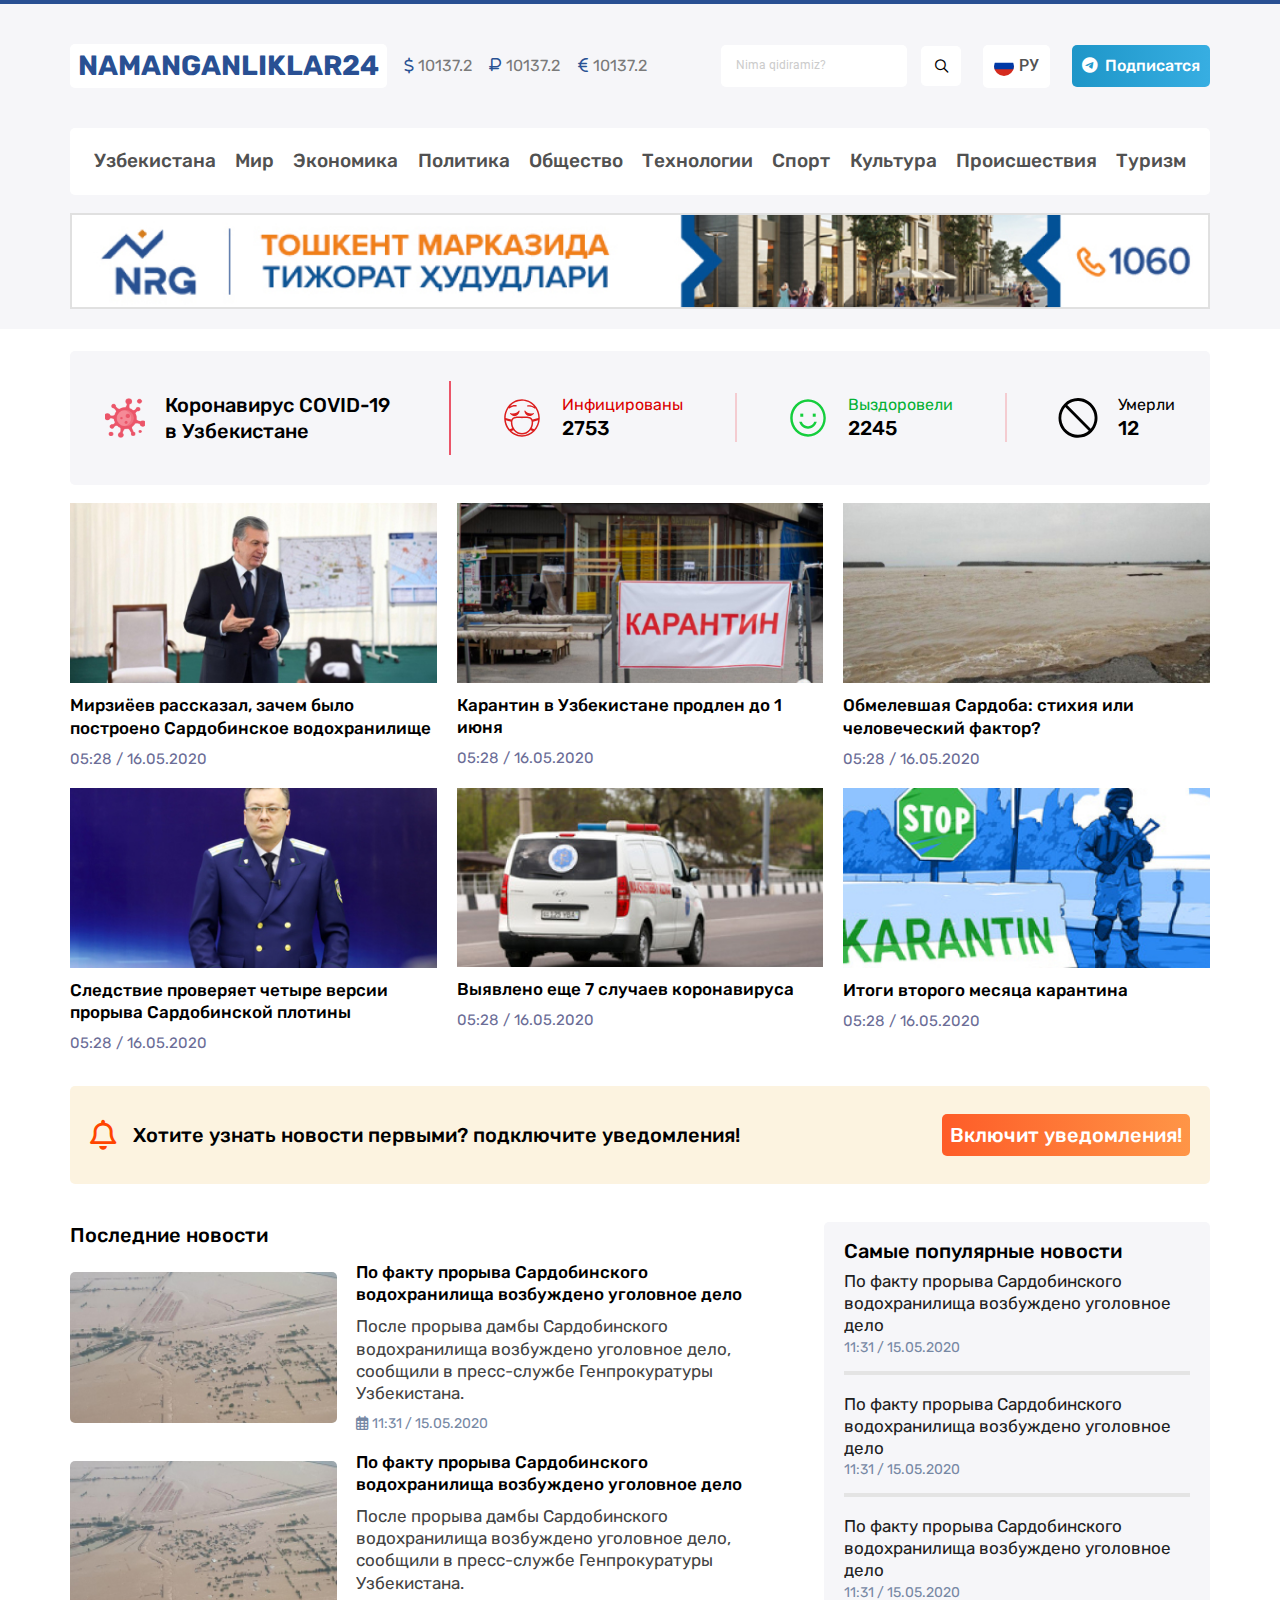
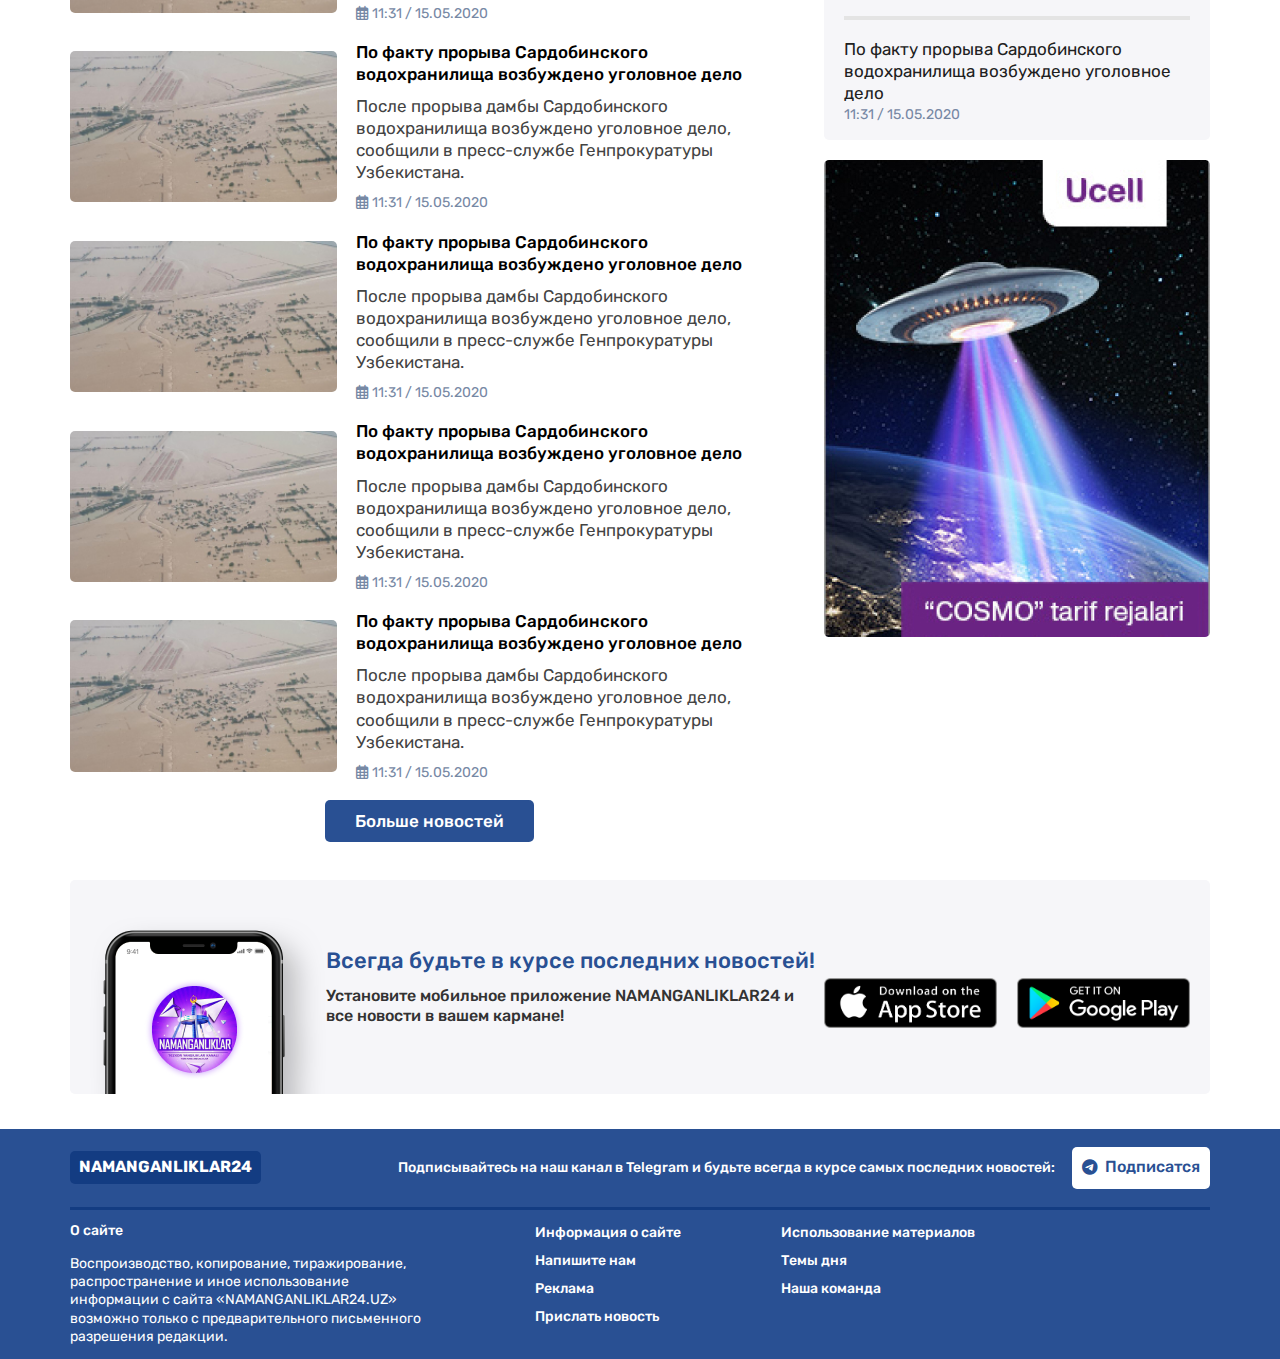
<file: index.html>
<!DOCTYPE html>
<html lang="en">
	<head>
		<meta charset="UTF-8" />
		<meta name="viewport" content="width=device-width, initial-scale=1.0" />
		<title>Document</title>
		<link rel="stylesheet" href="./css/main.css" />
	</head>
	<body>
		<!-- header -->
		<header class="header">
			<div class="container header__content">
				<div class="header__top">
					<div class="header__top--currency">
						<!-- logo -->
						<a href="./index.html" class="logo">NAMANGANLIKLAR24</a>

						<p>
							<i class="icon-currency-us"></i>
							10137.2
						</p>
						<p>
							<i class="icon-currency-rub"></i>
							10137.2
						</p>
						<p>
							<i class="icon-currency-eu"></i>
							10137.2
						</p>
					</div>

					<div class="header__top--buttons">
						<form class="header--form">
							<input type="text" placeholder="Nima qidiramiz?" />

							<button type="button" class="header--search">
								<i class="icon-search"></i>
							</button>
						</form>

						<div class="header--langs">
							<img src="./images/ru-lang.svg" alt="ru lang" />
							<span>ру</span>
						</div>

						<button class="header--subscribe">
							<i class="icon-telegram"></i>
							Подписатся
						</button>

						<div class="burger">
							<span></span>
							<span></span>
							<span></span>
						</div>
					</div>
				</div>

				<nav class="header__nav">
					<ul>
						<li><a href="#!">Узбекистана</a></li>
						<li><a href="#!">Мир</a></li>
						<li><a href="#!">Экономика</a></li>
						<li><a href="./pages/news.html">Политика</a></li>
						<li><a href="#!">Общество</a></li>
						<li><a href="#!">Технологии</a></li>
						<li><a href="#!">Спорт</a></li>
						<li><a href="#!">Культура</a></li>
						<li><a href="#!">Происшествия</a></li>
						<li><a href="#!">Туризм</a></li>
					</ul>
				</nav>

				<img
					src="./images/nrg-banner.jpg"
					class="header--banner"
					alt="header banner"
				/>
			</div>
		</header>

		<!-- main -->
		<main class="container">
			<!-- statistics -->
			<section class="statistics">
				<!-- item -->
				<div class="statistics__item">
					<img src="./images/statistics/icon1.png" alt="statistics" />
					<span>Коронавирус COVID-19 в Узбекистане</span>
				</div>

				<span class="statistics--devider"></span>

				<!-- item -->
				<div class="statistics__item">
					<img src="./images/statistics/icon2.svg" alt="statistics" />
					<div class="statistics__item--info">
						<h5>Инфицированы</h5>
						<span>2753</span>
					</div>
				</div>

				<span class="statistics--devider"></span>

				<!-- item -->
				<div class="statistics__item">
					<img src="./images/statistics/icon3.svg" alt="statistics" />

					<div class="statistics__item--info">
						<h5>Выздоровели</h5>
						<span>2245</span>
					</div>
				</div>

				<span class="statistics--devider"></span>

				<!-- item -->
				<div class="statistics__item">
					<img src="./images/statistics/icon4.svg" alt="statistics" />

					<div class="statistics__item--info">
						<h5>Умерли</h5>
						<span>12</span>
					</div>
				</div>
			</section>

			<!-- news -->
			<section class="news">
				<!-- item -->
				<article class="news__item">
					<img src="./images/news/item1.jpg" alt="news" />
					<h5>
						Мирзиёев рассказал, зачем было построено Сардобинское водохранилище
					</h5>
					<span>05:28 / 16.05.2020</span>
				</article>

				<!-- item -->
				<article class="news__item">
					<img src="./images/news/item2.jpg" alt="news" />
					<h5>Карантин в Узбекистане продлен до 1 июня</h5>
					<span>05:28 / 16.05.2020</span>
				</article>

				<!-- item -->
				<article class="news__item">
					<img src="./images/news/item3.jpg" alt="news" />
					<h5>Обмелевшая Сардоба: стихия или человеческий фактор?</h5>
					<span>05:28 / 16.05.2020</span>
				</article>

				<!-- item -->
				<article class="news__item">
					<img src="./images/news/item4.jpg" alt="news" />
					<h5>
						Следствие проверяет четыре версии прорыва Сардобинской плотины
					</h5>
					<span>05:28 / 16.05.2020</span>
				</article>

				<!-- item -->
				<article class="news__item">
					<img src="./images/news/item5.jpg" alt="news" />
					<h5>Выявлено еще 7 случаев коронавируса</h5>
					<span>05:28 / 16.05.2020</span>
				</article>

				<!-- item -->
				<article class="news__item">
					<img src="./images/news/item6.jpg" alt="news" />
					<h5>Итоги второго месяца карантина</h5>
					<span>05:28 / 16.05.2020</span>
				</article>
			</section>

			<!-- notificatoin -->
			<section class="notification">
				<div class="notification__info">
					<i class="icon-bell"></i>
					<p>Хотите узнать новости первыми? подключите уведомления!</p>
				</div>

				<button type="button">Включит уведомления!</button>
			</section>

			<!-- latest news -->
			<section class="latest__news">
				<div class="latest__news--content">
					<h2>Последние новости</h2>

					<div class="news__list">

						<!-- news item -->
						<article class="latest__news--item">
							<img src="./images/latestNews/item3.jpg" alt="news" />

							<div class="latest__news--item_info">
								<h5>
									По факту прорыва Сардобинского водохранилища возбуждено
									уголовное дело
								</h5>

								<p>
									После прорыва дамбы Сардобинского водохранилища возбуждено
									уголовное дело, сообщили в пресс-службе Генпрокуратуры
									Узбекистана.
								</p>

								<span>
									<i class="icon-calendar"></i>
									11:31 / 15.05.2020
								</span>
							</div>
						</article>

						<!-- news item -->
						<article class="latest__news--item">
							<img src="./images/latestNews/item3.jpg" alt="news" />

							<div class="latest__news--item_info">
								<h5>
									По факту прорыва Сардобинского водохранилища возбуждено
									уголовное дело
								</h5>

								<p>
									После прорыва дамбы Сардобинского водохранилища возбуждено
									уголовное дело, сообщили в пресс-службе Генпрокуратуры
									Узбекистана.
								</p>

								<span>
									<i class="icon-calendar"></i>
									11:31 / 15.05.2020
								</span>
							</div>
						</article>

						<!-- news item -->
						<article class="latest__news--item">
							<img src="./images/latestNews/item3.jpg" alt="news" />

							<div class="latest__news--item_info">
								<h5>
									По факту прорыва Сардобинского водохранилища возбуждено
									уголовное дело
								</h5>

								<p>
									После прорыва дамбы Сардобинского водохранилища возбуждено
									уголовное дело, сообщили в пресс-службе Генпрокуратуры
									Узбекистана.
								</p>

								<span>
									<i class="icon-calendar"></i>
									11:31 / 15.05.2020
								</span>
							</div>
						</article>

						<!-- news item -->
						<article class="latest__news--item">
							<img src="./images/latestNews/item3.jpg" alt="news" />

							<div class="latest__news--item_info">
								<h5>
									По факту прорыва Сардобинского водохранилища возбуждено
									уголовное дело
								</h5>

								<p>
									После прорыва дамбы Сардобинского водохранилища возбуждено
									уголовное дело, сообщили в пресс-службе Генпрокуратуры
									Узбекистана.
								</p>

								<span>
									<i class="icon-calendar"></i>
									11:31 / 15.05.2020
								</span>
							</div>
						</article>

						<!-- news item -->
						<article class="latest__news--item">
							<img src="./images/latestNews/item3.jpg" alt="news" />

							<div class="latest__news--item_info">
								<h5>
									По факту прорыва Сардобинского водохранилища возбуждено
									уголовное дело
								</h5>

								<p>
									После прорыва дамбы Сардобинского водохранилища возбуждено
									уголовное дело, сообщили в пресс-службе Генпрокуратуры
									Узбекистана.
								</p>

								<span>
									<i class="icon-calendar"></i>
									11:31 / 15.05.2020
								</span>
							</div>
						</article>

						<!-- news item -->
						<article class="latest__news--item">
							<img src="./images/latestNews/item3.jpg" alt="news" />

							<div class="latest__news--item_info">
								<h5>
									По факту прорыва Сардобинского водохранилища возбуждено
									уголовное дело
								</h5>

								<p>
									После прорыва дамбы Сардобинского водохранилища возбуждено
									уголовное дело, сообщили в пресс-службе Генпрокуратуры
									Узбекистана.
								</p>

								<span>
									<i class="icon-calendar"></i>
									11:31 / 15.05.2020
								</span>
							</div>
						</article>
					</div>

					<button class="btn--primary">Больше новостей</button>
				</div>

				<!-- sidebar -->
				<aside class="sidebar">
					<!-- popular news -->
					<div class="popular__news">
						<h5>Cамые популярные новости</h5>

						<div class="popular__news--content">
							<!-- item -->
							<article class="popular__news--item">
								<p>По факту прорыва Сардобинского водохранилища возбуждено уголовное дело</p>
								<span>11:31 / 15.05.2020</span>
							</article>

							<!-- item -->
							<article class="popular__news--item">
								<p>По факту прорыва Сардобинского водохранилища возбуждено уголовное дело</p>
								<span>11:31 / 15.05.2020</span>
							</article>

							<!-- item -->
							<article class="popular__news--item">
								<p>По факту прорыва Сардобинского водохранилища возбуждено уголовное дело</p>
								<span>11:31 / 15.05.2020</span>
							</article>

							<!-- item -->
							<article class="popular__news--item">
								<p>По факту прорыва Сардобинского водохранилища возбуждено уголовное дело</p>
								<span>11:31 / 15.05.2020</span>
							</article>

						</div>

					</div>

					<!-- ads banner -->
					<a href="#!" class="sidebar--ads">
						<img src="./images/aside.jpg" alt="ads">
					</a>
				</aside>
			</section>

			<!-- mobile apps -->
			<section class="mobile-apps">
				<!-- info -->
				<div class="mobile-apps__info">
					<img src="./images/banner-phone.png" alt="phone">

					<div class="mobile-apps__info--text">
						<h4>Всегда будьте в курсе последних новостей!</h4>
						<p>Установите мобильное приложение NAMANGANLIKLAR24 и все новости в вашем кармане!</p>
					</div>
				</div>

				<!-- store -->
				<div class="mobile-apps__stores">
					<!-- apple store -->
					<a href="#!">
						<img src="./images/app-stores/appstore.png" alt="apple store">
					</a>

					<!-- google play -->
					<a href="#!">
						<img src="./images/app-stores/googleplay.png" alt="google play">
					</a>
				</div>
			</section>
		</main>

		<footer class="footer">
			<div class="container footer__content">
				<div class="footer__top">
					<a href="./index.html" class="footer--logo">NAMANGANLIKLAR24</a>

					<div class="footer__top--info">
						<p>Подписывайтесь на наш канал в Telegram и будьте всегда в курсе самых последних новостей:</p>

						<button>
							<i class="icon-telegram"></i>
							Подписатся
						</button>
					</div>
				</div>

				<div class="footer__main">
					<div class="footer__main--info">
						<h6>О сайте</h6>
						<p>Воспроизводство, копирование, тиражирование, распространение и иное использование информации с сайта «NAMANGANLIKLAR24.UZ» возможно только с предварительного письменного разрешения редакции.
						</p>
					</div>
					
					<nav>
						<ul class="footer__main--nav">
							<li><a href="#!">Информация о сайте</a></li>
							<li><a href="#!">Напишите нам</a></li>
							<li><a href="#!">Реклама</a></li>
							<li><a href="./pages/contacts.html">Прислать новость</a></li>
						</ul>
					</nav>
					
					<nav>
						<ul class="footer__main--nav">
							<li><a href="#!">Использование материалов</a></li>
							<li><a href="#!">Темы дня</a></li>
							<li><a href="#!">Наша команда</a></li>
						</ul>
					</nav>

				</div>
			</div>
		</footer>
	</body>
</html>
</file>
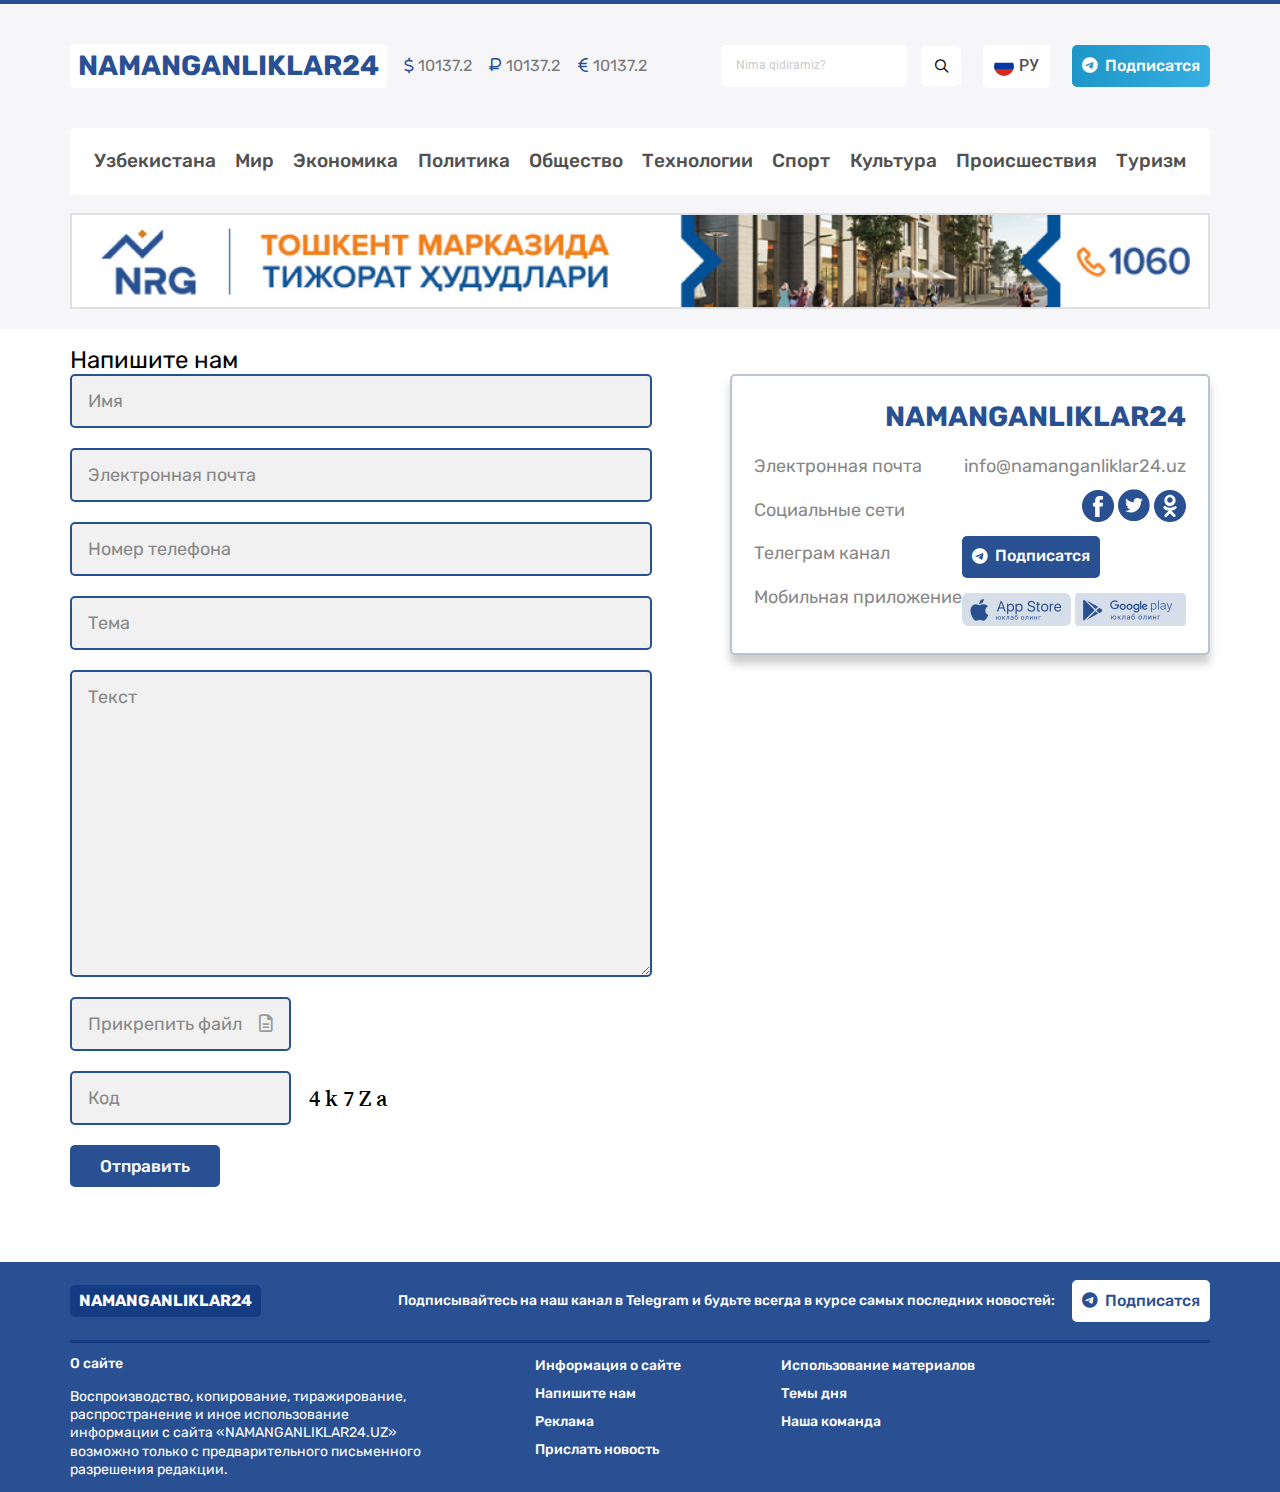
<file: pages/contacts.html>
<!DOCTYPE html>
<html lang="en">

<head>
  <meta charset="UTF-8">
  <meta name="viewport" content="width=device-width, initial-scale=1.0" />
  <title>Title</title>
  <link rel="stylesheet" href="../css/main.css">
</head>

<body>
  <!-- header -->
  <header class="header">
    <div class="container header__content">
      <div class="header__top">
        <div class="header__top--currency">
          <!-- logo -->
          <a href="../index.html" class="logo">NAMANGANLIKLAR24</a>

          <p>
            <i class="icon-currency-us"></i>
            10137.2
          </p>
          <p>
            <i class="icon-currency-rub"></i>
            10137.2
          </p>
          <p>
            <i class="icon-currency-eu"></i>
            10137.2
          </p>
        </div>

        <div class="header__top--buttons">
          <form class="header--form">
            <input type="text" placeholder="Nima qidiramiz?" />

            <button type="button" class="header--search">
              <i class="icon-search"></i>
            </button>
          </form>

          <div class="header--langs">
            <img src="../images/ru-lang.svg" alt="ru lang" />
            <span>ру</span>
          </div>

          <button class="header--subscribe">
            <i class="icon-telegram"></i>
            Подписатся
          </button>

          <div class="burger">
            <span></span>
            <span></span>
            <span></span>
          </div>
        </div>
      </div>

      <nav class="header__nav">
        <ul>
          <li><a href="#!">Узбекистана</a></li>
          <li><a href="#!">Мир</a></li>
          <li><a href="#!">Экономика</a></li>
          <li><a href="./pages/news.html">Политика</a></li>
          <li><a href="#!">Общество</a></li>
          <li><a href="#!">Технологии</a></li>
          <li><a href="#!">Спорт</a></li>
          <li><a href="#!">Культура</a></li>
          <li><a href="#!">Происшествия</a></li>
          <li><a href="#!">Туризм</a></li>
        </ul>
      </nav>

      <img src="../images/nrg-banner.jpg" class="header--banner" alt="header banner" />
    </div>
  </header>

  <main class="container">
    <section class="contacts">
      <h2>Напишите нам</h2>

      <!-- content -->
      <div class="contacts__content">
        <form class="contacts__form">
          <input type="text" placeholder="Имя">
          <input type="email" placeholder="Электронная почта">
          <input type="text" placeholder="Номер телефона">
          <input type="text" placeholder="Тема">
          <textarea placeholder="Текст"></textarea>

          <div class="input--file">
            <input type="file">
            <p>Прикрепить файл</p>
            <i class="icon-file"></i>
          </div>

          <div class="form-code-confirm">
            <input type="text" placeholder="Код">
            <span>4 k 7 Z a</span>
          </div>

          <button class="btn--primary">Отправить</button>

        </form>

        <div class="contacts__info">
          <div class="container social__content">
            <h1>NAMANGANLIKLAR24</h1>

            <div class="social__media--info">
              <!-- social links -->
              <div class="social__media--links">
                <nav>
                  <ul>
                    <li>Электронная почта</li>
                    <li>Социальные сети</li>
                    <li>Телеграм канал</li>
                    <li>Мобильная приложение</li>
                  </ul>
                </nav>
              </div>
              <!-- social sites -->
              <div class="social__media--info__links">
                <nav>
                  <ul class="social__content--about">
                    <li>info@namanganliklar24.uz</li>
                  </ul>
                  <div class="fac-tw-od">
                    <img src="../images/social__sites/facebook-r 1.png" alt="facebook">
                    <img src="../images/social__sites/twitter-r 1.svg" alt="twitter">
                    <img src="../images/social__sites/odnoklasnik-r 1.svg" alt="odnoklasniki">
                  </div>

                  <button>
                    <i class="icon-telegram"></i>
                    Подписатся
                  </button>

                  <div class="google-apple">
                    <img src="../images/app-stores/appleStore-w 1.png" alt="appstore">
                    <img src="../images/app-stores/googlePlay-w 1.png" alt="googleplay">
                  </div>


                </nav>
              </div>
            </div>
          </div>
        </div>
      </div>
    </section>
  </main>


  <footer class="footer">
    <div class="container footer__content">
      <div class="footer__top">
        <a href="./index.html" class="footer--logo">NAMANGANLIKLAR24</a>

        <div class="footer__top--info">
          <p>Подписывайтесь на наш канал в Telegram и будьте всегда в курсе самых последних новостей:</p>

          <button>
            <i class="icon-telegram"></i>
            Подписатся
          </button>
        </div>
      </div>

      <div class="footer__main">
        <div class="footer__main--info">
          <h6>О сайте</h6>
          <p>Воспроизводство, копирование, тиражирование, распространение и иное использование информации с сайта
            «NAMANGANLIKLAR24.UZ» возможно только с предварительного письменного разрешения редакции.
          </p>
        </div>

        <nav>
          <ul class="footer__main--nav">
            <li><a href="#!">Информация о сайте</a></li>
            <li><a href="#!">Напишите нам</a></li>
            <li><a href="#!">Реклама</a></li>
            <li><a href="#!">Прислать новость</a></li>
          </ul>
        </nav>

        <nav>
          <ul class="footer__main--nav">
            <li><a href="#!">Использование материалов</a></li>
            <li><a href="#!">Темы дня</a></li>
            <li><a href="#!">Наша команда</a></li>
          </ul>
        </nav>

      </div>
    </div>
  </footer>

</body>

</html>
</file>
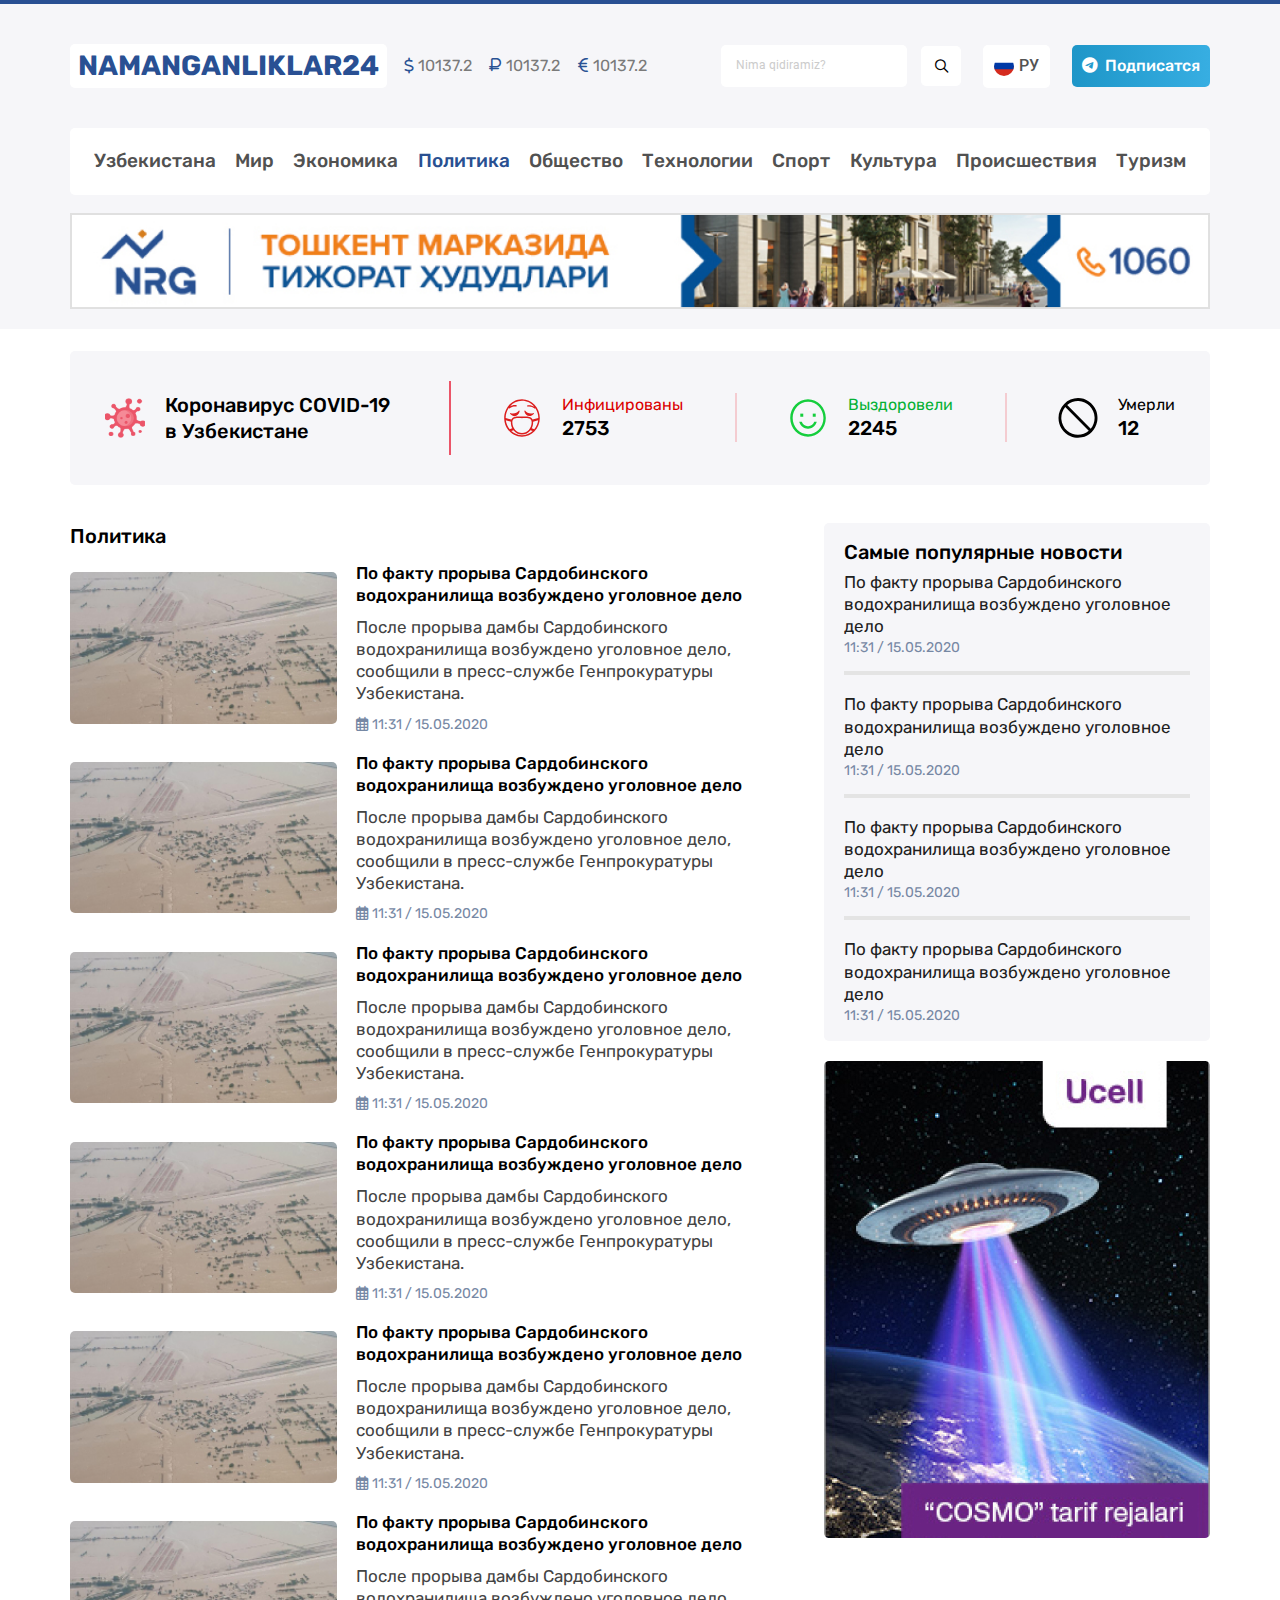
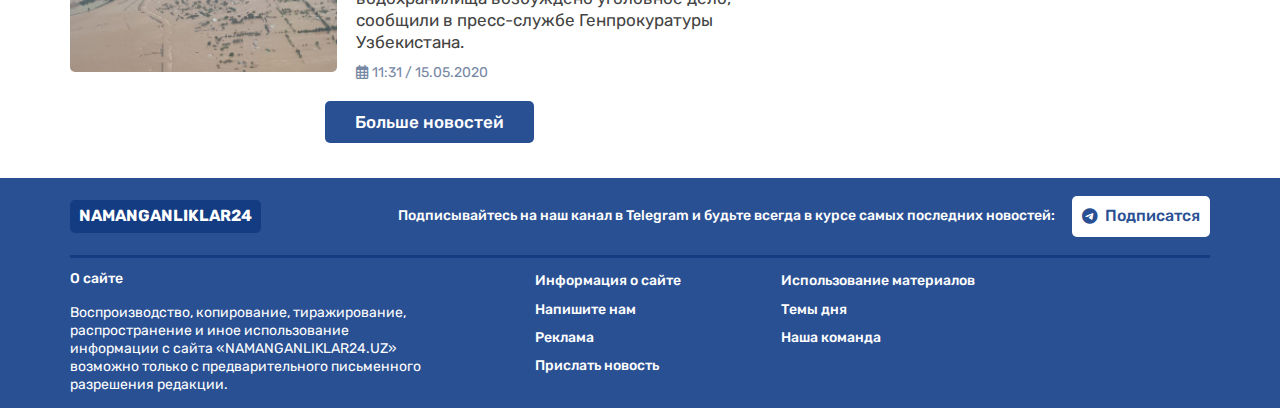
<file: pages/news.html>
<!DOCTYPE html>
<html lang="en">
	<head>
		<meta charset="UTF-8" />
		<meta name="viewport" content="width=device-width, initial-scale=1.0" />
		<title>Document</title>
		<link rel="stylesheet" href="../css/main.css" />
	</head>
	<body>
		<!-- header -->
		<header class="header">
			<div class="container header__content">
				<div class="header__top">
					<div class="header__top--currency">
						<!-- logo -->
						<a href="../index.html" class="logo">NAMANGANLIKLAR24</a>

						<p>
							<i class="icon-currency-us"></i>
							10137.2
						</p>
						<p>
							<i class="icon-currency-rub"></i>
							10137.2
						</p>
						<p>
							<i class="icon-currency-eu"></i>
							10137.2
						</p>
					</div>

					<div class="header__top--buttons">
						<form class="header--form">
							<input type="text" placeholder="Nima qidiramiz?" />

							<button type="button" class="header--search">
								<i class="icon-search"></i>
							</button>
						</form>

						<div class="header--langs">
							<img src="../images/ru-lang.svg" alt="ru lang" />
							<span>ру</span>
						</div>

						<button class="header--subscribe">
							<i class="icon-telegram"></i>
							Подписатся
						</button>

						<div class="burger">
							<span></span>
							<span></span>
							<span></span>
						</div>
					</div>
				</div>

				<nav class="header__nav">
					<ul>
						<li><a href="#!">Узбекистана</a></li>
						<li><a href="#!">Мир</a></li>
						<li><a href="#!">Экономика</a></li>
						<li><a href="./news.html" class="active">Политика</a></li>
						<li><a href="#!">Общество</a></li>
						<li><a href="#!">Технологии</a></li>
						<li><a href="#!">Спорт</a></li>
						<li><a href="#!">Культура</a></li>
						<li><a href="#!">Происшествия</a></li>
						<li><a href="#!">Туризм</a></li>
					</ul>
				</nav>

				<img
					src="../images/nrg-banner.jpg"
					class="header--banner"
					alt="header banner"
				/>
			</div>
		</header>

		<!-- main -->
		<main class="container">
			<!-- statistics -->
			<section class="statistics">
				<!-- item -->
				<div class="statistics__item">
					<img src="../images/statistics/icon1.png" alt="statistics" />
					<span>Коронавирус COVID-19 в Узбекистане</span>
				</div>

				<span class="statistics--devider"></span>

				<!-- item -->
				<div class="statistics__item">
					<img src="../images/statistics/icon2.svg" alt="statistics" />
					<div class="statistics__item--info">
						<h5>Инфицированы</h5>
						<span>2753</span>
					</div>
				</div>

				<span class="statistics--devider"></span>

				<!-- item -->
				<div class="statistics__item">
					<img src="../images/statistics/icon3.svg" alt="statistics" />

					<div class="statistics__item--info">
						<h5>Выздоровели</h5>
						<span>2245</span>
					</div>
				</div>

				<span class="statistics--devider"></span>

				<!-- item -->
				<div class="statistics__item">
					<img src="../images/statistics/icon4.svg" alt="statistics" />

					<div class="statistics__item--info">
						<h5>Умерли</h5>
						<span>12</span>
					</div>
				</div>
			</section>

			<!-- politics -->
			<section class="latest__news">
				<div class="latest__news--content">
					<h2>Политика</h2>

					<div class="news__list">

						<!-- news item -->
						<article class="latest__news--item">
							<img src="../images/latestNews/item3.jpg" alt="news" />

							<div class="latest__news--item_info">
								<h5>
									По факту прорыва Сардобинского водохранилища возбуждено
									уголовное дело
								</h5>

								<p>
									После прорыва дамбы Сардобинского водохранилища возбуждено
									уголовное дело, сообщили в пресс-службе Генпрокуратуры
									Узбекистана.
								</p>

								<span>
									<i class="icon-calendar"></i>
									11:31 / 15.05.2020
								</span>
							</div>
						</article>

						<!-- news item -->
						<article class="latest__news--item">
							<img src="../images/latestNews/item3.jpg" alt="news" />

							<div class="latest__news--item_info">
								<h5>
									По факту прорыва Сардобинского водохранилища возбуждено
									уголовное дело
								</h5>

								<p>
									После прорыва дамбы Сардобинского водохранилища возбуждено
									уголовное дело, сообщили в пресс-службе Генпрокуратуры
									Узбекистана.
								</p>

								<span>
									<i class="icon-calendar"></i>
									11:31 / 15.05.2020
								</span>
							</div>
						</article>

						<!-- news item -->
						<article class="latest__news--item">
							<img src="../images/latestNews/item3.jpg" alt="news" />

							<div class="latest__news--item_info">
								<h5>
									По факту прорыва Сардобинского водохранилища возбуждено
									уголовное дело
								</h5>

								<p>
									После прорыва дамбы Сардобинского водохранилища возбуждено
									уголовное дело, сообщили в пресс-службе Генпрокуратуры
									Узбекистана.
								</p>

								<span>
									<i class="icon-calendar"></i>
									11:31 / 15.05.2020
								</span>
							</div>
						</article>

						<!-- news item -->
						<article class="latest__news--item">
							<img src="../images/latestNews/item3.jpg" alt="news" />

							<div class="latest__news--item_info">
								<h5>
									По факту прорыва Сардобинского водохранилища возбуждено
									уголовное дело
								</h5>

								<p>
									После прорыва дамбы Сардобинского водохранилища возбуждено
									уголовное дело, сообщили в пресс-службе Генпрокуратуры
									Узбекистана.
								</p>

								<span>
									<i class="icon-calendar"></i>
									11:31 / 15.05.2020
								</span>
							</div>
						</article>

						<!-- news item -->
						<article class="latest__news--item">
							<img src="../images/latestNews/item3.jpg" alt="news" />

							<div class="latest__news--item_info">
								<h5>
									По факту прорыва Сардобинского водохранилища возбуждено
									уголовное дело
								</h5>

								<p>
									После прорыва дамбы Сардобинского водохранилища возбуждено
									уголовное дело, сообщили в пресс-службе Генпрокуратуры
									Узбекистана.
								</p>

								<span>
									<i class="icon-calendar"></i>
									11:31 / 15.05.2020
								</span>
							</div>
						</article>

						<!-- news item -->
						<article class="latest__news--item">
							<img src="../images/latestNews/item3.jpg" alt="news" />

							<div class="latest__news--item_info">
								<h5>
									По факту прорыва Сардобинского водохранилища возбуждено
									уголовное дело
								</h5>

								<p>
									После прорыва дамбы Сардобинского водохранилища возбуждено
									уголовное дело, сообщили в пресс-службе Генпрокуратуры
									Узбекистана.
								</p>

								<span>
									<i class="icon-calendar"></i>
									11:31 / 15.05.2020
								</span>
							</div>
						</article>
					</div>

					<button class="btn--primary">Больше новостей</button>
				</div>

				<!-- sidebar -->
				<aside class="sidebar">
					<!-- popular news -->
					<div class="popular__news">
						<h5>Cамые популярные новости</h5>

						<div class="popular__news--content">
							<!-- item -->
							<article class="popular__news--item">
								<p>По факту прорыва Сардобинского водохранилища возбуждено уголовное дело</p>
								<span>11:31 / 15.05.2020</span>
							</article>

							<!-- item -->
							<article class="popular__news--item">
								<p>По факту прорыва Сардобинского водохранилища возбуждено уголовное дело</p>
								<span>11:31 / 15.05.2020</span>
							</article>

							<!-- item -->
							<article class="popular__news--item">
								<p>По факту прорыва Сардобинского водохранилища возбуждено уголовное дело</p>
								<span>11:31 / 15.05.2020</span>
							</article>

							<!-- item -->
							<article class="popular__news--item">
								<p>По факту прорыва Сардобинского водохранилища возбуждено уголовное дело</p>
								<span>11:31 / 15.05.2020</span>
							</article>

						</div>

					</div>

					<!-- ads banner -->
					<a href="#!" class="sidebar--ads">
						<img src="../images/aside.jpg" alt="ads">
					</a>
				</aside>
			</section>
		</main>

		<footer class="footer">
			<div class="container footer__content">
				<div class="footer__top">
					<a href="../index.html" class="footer--logo">NAMANGANLIKLAR24</a>

					<div class="footer__top--info">
						<p>Подписывайтесь на наш канал в Telegram и будьте всегда в курсе самых последних новостей:</p>

						<button>
							<i class="icon-telegram"></i>
							Подписатся
						</button>
					</div>
				</div>

				<div class="footer__main">
					<div class="footer__main--info">
						<h6>О сайте</h6>
						<p>Воспроизводство, копирование, тиражирование, распространение и иное использование информации с сайта «NAMANGANLIKLAR24.UZ» возможно только с предварительного письменного разрешения редакции.
						</p>
					</div>
					
					<nav>
						<ul class="footer__main--nav">
							<li><a href="#!">Информация о сайте</a></li>
							<li><a href="#!">Напишите нам</a></li>
							<li><a href="#!">Реклама</a></li>
							<li><a href="#!">Прислать новость</a></li>
						</ul>
					</nav>
					
					<nav>
						<ul class="footer__main--nav">
							<li><a href="#!">Использование материалов</a></li>
							<li><a href="#!">Темы дня</a></li>
							<li><a href="#!">Наша команда</a></li>
						</ul>
					</nav>

				</div>
			</div>
		</footer>
	</body>
</html>
</file>
<file: css/main.css>
@import 'fonts.css';

* {
  margin: 0;
  padding: 0;
  box-sizing: border-box;
  font-family: 'rubik';
  font-weight: 400;
  list-style: none;
  text-decoration: none;
}

*::before,
*::after {
  font-family: 'icon';
  font-style: normal;
  font-weight: 400;
}

button, input, textarea {
  border: none;
  outline: none;
}


.icon-search::before {
  content: '\f002';
}

.icon-currency-us::before {
  content: '\24';
}

.icon-currency-rub::before {
  content: '\f158';
}

.icon-currency-eu::before {
  content: '\f153';
}

.icon-telegram::before {
  content: '\f2c6';
}

.icon-bell::before {
  content: '\f0f3';
}

.icon-calendar::before {
  content: '\f073';
}

.icon-facebook::before {
  content: '\f39e';
}

.icon-twitter::before {
  content: '\f099';
}

.icon-odnoklasniki::before {
  content: '\f263';
}

.icon-file::before {
  content: '\f15c';
}

.icon-xmark::before {
  content: '\f00d';
}

.container {
  max-width: 1170px;
  width: 100%;
  margin: 0 auto;
  padding: 0 15px;
}

.btn--primary {
  background: #295093;
  border-radius: 5px;
  padding: 10px 30px;
  color: #fff;
  font-size: 17px;
  font-weight: 500;
  line-height: 130%;
}

/* header */
.header {
  background: #F6F6F9;
  border-top: 4px solid #295093;
  padding: 40px 0 20px;
}

.header__content {
  display: flex;
  flex-direction: column;
}

.header__top {
  display: flex;
  justify-content: space-between;
  align-items: center;
}

.header__top--currency {
  display: flex;
  align-items: center;
  gap: 17px;
}

.logo {
  background: #fff;
  padding: 4px 8px;
  border-radius: 5px;
  transition: 0.3s ease-in-out;
  font-size: 28px;
  line-height: 130%;
  color: #295093;
  font-weight: 700;
  text-transform: uppercase;
}

.logo:hover {
  box-shadow: 0 2px 6px 0 rgba(202, 202, 202, 0.25);
}

.header__top--currency p {
  font-size: 16px;
  line-height: 130%;
  color: #7A7A7A;
}

.header__top--currency p i {
  color: #285193;
}

.header__top--buttons {
  display: flex;
  align-items: center;
  gap: 22px;
}

.burger {
  width: 30px;
  height: 20px;
  display: none;
  flex-direction: column;
  justify-content: space-evenly;
  cursor: pointer;
}

.burger span {
  width: 100%;
  height: 2px;
  flex-shrink: 0;
  background: #000;
  border-radius: 8px;
}

.header--form {
  display: flex;
  align-items: center;
  gap: 14px;
}

.header--form input {
  background: #fff;
  border: none;
  outline: none;
  border-radius: 5px;
  padding: 13px 15px;
  font-size: 12px;
  color: #000;
  line-height: 130%;
  font-family: 'roboto';
}

.header--form input::placeholder {
  color: #CCCCCC;
}

.header--search {
  border: none;
  outline: none;
  background: #fff;
  border-radius: 5px;
  width: 40px;
  height: 40px;
  display: flex;
  justify-content: center;
  align-items: center;
  cursor: pointer;
}

.header--langs {
  background: #fff;
  border-radius: 5px;
  padding: 11px;
  display: flex;
  align-items: center;
  gap: 5px;
}

.header--langs span {
  font-size: 16px;
  line-height: 130%;
  color: #535353;
  font-weight: 500;
  font-family: 'roboto';
  text-transform: uppercase;
}

.header--langs img {
  width: 20px;
  height: 20px;
  object-fit: contain;
  display: flex;
  border-radius: 50%;
}

.header--subscribe {
  border: none;
  outline: none;
  padding: 10px;
  border-radius: 5px;
  display: flex;
  align-items: center;
  gap: 7px;
  color: #fff;
  font-size: 16px;
  font-weight: 500;
  line-height: 130%;
  cursor: pointer;
  background: linear-gradient(90deg, #1E96C8 0%, #37AEE2 100%);
}

.header--banner {
  width: 100%;
  margin-top: 18px;
  border: 1px solid #E0E0E0;
}

.header__nav {
  background: #fff;
  border-radius: 5px;
  margin-top: 40px;
  padding: 21px 24px;
  transition: 0.3s ease-in-out;
}

.header__nav:hover {
  box-shadow: 0 2px 5px 0 rgba(159, 159, 159, 0.19);
}

.header__nav ul {
  display: flex;
  flex-wrap: wrap;
  justify-content: space-between;
  align-items: center;
  gap: 15px;
}

.header__nav ul a {
  font-size: 19px;
  line-height: 130%;
  color: #515151;
  font-weight: 500;
  transition: 0.3s ease-in-out;
}

.header__nav ul a:hover,
.header__nav ul a.active {
  color: #295091;
}

.statistics {
  background: #F6F6F9;
  padding: 30px 35px;
  display: flex;
  align-items: center;
  justify-content: space-between;
  border-radius: 5px;
  gap: 20px;
  margin-top: 22px;
}

.statistics--devider {
  width: 2px;
  height: 49px;
  background: #F4CCD1;
}

.statistics--devider:first-of-type {
  background: #EB5569;
  height: 74px;
}
 
.statistics__item {
  display: flex;
  align-items: center;
  gap: 20px;
}

.statistics__item img {
  width: 40px;
  height: 40px;
}

.statistics__item span {
  font-size: 20px;
  font-weight: 500;
  line-height: 130%;
  color: #000;
  max-width: 232px;
  width: 100%;
}

.statistics__item h5 {
  font-size: 16px;
  line-height: 130%;
}

.statistics__item:nth-of-type(2) h5  {
  color: #DB0000;
}

.statistics__item:nth-of-type(3) h5  {
  color: #05B135;
}

/* news */
.news {
  margin-top: 18px;
  display: grid;
  grid-template-columns: repeat(3, 1fr);
  gap: 20px;
}

.news__item {
  display: flex;
  flex-direction: column;
  gap: 11px;
}

.news__item img {
  width: 100%;
}

.news__item h5 {
  font-size: 17px;
  line-height: 130%;
  font-weight: 500;
}

.news__item span {
  font-size: 15px;
  color: #6B6D97;
}

/* sidebar */
.sidebar {
  display: flex;
  flex-direction: column;
  gap: 20px;
}

.popular__news {
  background: #F6F6F9;
  padding: 16px 20px;
  border-radius: 5px;
}

.popular__news h5 {
  font-size: 20px;
  font-weight: 500;
  line-height: 130%;
  color: #000;
  margin-bottom: 6px;
}

.popular__news--item {
  border-bottom: 4px solid #E4E4E4;
  padding: 18px 0 14px;
}

.popular__news--item:first-of-type {
  padding-top: 0;
}

.popular__news--item:last-of-type {
  padding-bottom: 0;
  border: none;
}

.popular__news--item p {
  color: #202020;
  font-size: 17px;
  line-height: 130%;
}
.popular__news--item span {
  color: #7688A4;
  font-size: 14px;
  line-height: 130%;
  margin-top: 11px;
}

/* notification */
.notification {
  display: flex;
  justify-content: space-between;
  align-items: center;
  padding: 28px 20px;
  border-radius: 5px;
  background: rgba(239, 186, 84, 0.18);
  margin-top: 34px;
  flex-wrap: wrap;
  row-gap: 25px;
}

.notification__info {
  display: flex;
  align-items: center;
  gap: 17px;
}

.notification__info .icon-bell::before {
  color: #ff4500;
  font-size: 30px;
}

.notification__info p {
  font-size: 20px;
  line-height: 130%;
  color: #000;
  font-weight: 500;
}

.notification button {
  background: linear-gradient(to right, rgba(254, 92, 40, 1) 0%, /* FE5C28 at 100% opacity */rgba(255, 139, 54, 0.9) 100% /* FF8B36 at 90% opacity */);
  color: #fff;
  font-size: 20px;
  line-height: 130%;
  font-weight: 500;
  border-radius: 5px;
  padding: 8px;
  cursor: pointer;
}

/* latest news */
.latest__news {
  display: flex;
  gap: 36px;
  margin-top: 38px;
  position: relative;
}

.latest__news--content {
  display: flex;
  flex-direction: column;
}

.latest__news--content h2 {
  margin-bottom: 13px;
  font-size: 20px;
  line-height: 130%;
  color: #000;
  font-weight: 500;
}

.news__list {
  display: flex;
  flex-direction: column;
  gap: 18px;
}

.latest__news--item {
  display: flex;
  align-items: center;
  gap: 19px;
}

.latest__news--item img {
  border-radius: 5px;
  width: 100%;
}

.latest__news--item_info {
  display: flex;
  flex-direction: column;
  gap: 10px;
}

.latest__news--item_info h5 {
  font-size: 17px;
  line-height: 130%;
  color: #000;
  font-weight: 500;
}

.latest__news--item_info p {
  color: #434343;
  font-size: 17px;
  line-height: 130%;
}

.latest__news--item_info span {
  font-size: 14px;
  line-height: 130%;
  color: #7688A4;
}

.latest__news--item_info span .icon-calendar::before {
  color: #7688A4;
  margin-right: 1px;
}

.latest__news .btn--primary {
  margin-top: 18px;
  align-self: center;
}

/* mobile apps */
.mobile-apps {
  background: #F6F6F9;
  padding: 37px 20px 0;
  border-radius: 5px;
  display: flex;
  align-items: center;
  justify-content: space-between;
  margin-top: 38px;
}

.mobile-apps__stores {
  display: flex;
  align-items: center;
  gap: 20px;
}

.mobile-apps__stores img {
  height: 50px;
}

.mobile-apps__info {
  display: flex;
}

.mobile-apps__info--text {
  margin-top: 30px;
}

.mobile-apps__info h4 {
  font-size: 22px;
  color: #295093;
  margin-bottom: 10px;
  font-weight: 500;
  line-height: 130%;
}

.mobile-apps__info p {
  font-size: 16px;
  line-height: 130%;
  font-weight: 500;
  color: #333333;
}

/* footer */
.footer {
  background: #295093;
  margin-top: 35px;
  padding: 18px 0 13px;
}

.footer__top {
  display: flex;
  align-items: center;
  justify-content: space-between;
  flex-wrap: wrap;
  gap: 20px;
  border-bottom: 3px solid #133C82;
  padding-bottom: 18px;
}

.footer--logo {
  padding: 6px 9px;
  border-radius: 5px;
  background: #133C82;
  font-size: 16px;
  line-height: 130%;
  color: #fff;
  font-weight: 700;
}

.footer__top--info {
  display: flex;
  gap: 17px;
  align-items: center;
}

.footer__top--info p {
  font-size: 14px;
  line-height: 130%;
  font-weight: 500;
  color: #fff;
}

.footer__top--info button {
  border: none;
  outline: none;
  padding: 10px;
  border-radius: 5px;
  display: flex;
  align-items: center;
  gap: 7px;
  color: #295093;
  font-size: 16px;
  font-weight: 500;
  line-height: 130%;
  cursor: pointer;
  background: #fff;
}

.footer__main {
  display: flex;
  flex-wrap: wrap;
  column-gap: 100px;
  row-gap: 35px;
  padding-top: 12px;
}

.footer__main--info {
  max-width: 365px;
  width: 100%;
  display: flex;
  flex-direction: column;
  gap: 15px;
}

.footer__main--info h6,
.footer__main--info p {
  font-size: 14px;
  line-height: 130%;
  color: #fff;
}

.footer__main--info h6 {
  font-weight: 500;
}

.footer__main--nav {
  display: flex;
  flex-direction: column;
  gap: 8px;
}

.footer__main--nav a {
  font-size: 14px;
  line-height: 130%;
  color: #fff;
  font-weight: 500;
}


/* contacts */
.contacts {
  padding: 17px 0 40px;
  background: #ffffff;
}

.constacts h2 {
  font-size: 24px;
  font-weight: 500;
  color: #000000;
  line-height: 130%;
  margin-bottom: 12px;
}

.contacts__content {
  display: flex;
  justify-content: space-between;
  align-items: flex-start;
}

.contacts__form {
  display: flex;
  flex-direction: column;
  gap: 20px;
  flex-grow: 1;
  margin-right: 78px;

}

.contacts__form input,
.contacts__form textarea,
.input--file {
  border: 2px solid #285193;
  background: #F1F1F1;
  border-radius: 5px;
  padding: 14px 16px;
  font-size: 18px;
  color: #000000;
  cursor: pointer;
}

.contacts__form input::placeholder,
.contacts__form textarea::placeholder {
  color: #888888;
}

.contacts__form textarea {
  height: 307px;
}
.form-code-confirm input,
.input--file {
  width: 221px;
}

.input--file {
  position: relative;
  display: flex;
  justify-content: space-between;
  align-items: center;
}

.input--file p {
  color: #888888;
}

.input--file .icon-file::before {
  color: #9C9C9C;
}

.input--file input {
  position: absolute;
  top: 0;
  left: 0;
  width: 100%;
  height: 100%;
  opacity: 0;
}

.contacts__form button {
  align-self: flex-start;
}

.form-code-confirm {
  display: flex;
  align-items: center;
  gap: 18px;
}

.form-code-confirm span {
  font-family: 'song-myung';
  font-size: 23px;
  color: #000000;
}

/* social media info */
.social__content {
  display: flex;
  flex-direction: column;
  padding: 23px 22px;
  background: #fff;
  border-radius: 2px;
  border: 2px solid #BCC3CD;
  border-radius: 5px;
  box-shadow: 0 9px 9px 0 rgba(57, 57, 57, 25%);
}

.social__media {
  padding: 23px 15px 20px;
}

.social__media--info {
  display: flex;
  justify-content: space-between;
}

.social__content h1 {
  font-size: 28px;
  font-weight: 700;
  line-height: 130%;
  font-family: 'rubik';
  color: #295091;
}

.social__content h1 {
  display: flex;
  justify-content: flex-end;
}

.social__content button {
  border: none;
  outline: none;
  padding: 10px;
  border-radius: 5px;
  display: flex;
  align-items: center;
  gap: 7px;
  color: #fff;
  font-size: 16px;
  font-weight: 500;
  line-height: 130%;
  cursor: pointer;
  background: #295091;
}

.social__media--links li {
  font-size: 18px;
  font-weight: 400;
  line-height: 130%;
  font-family: 'rubik';
  color: #888888;
  margin-top: 20px;
}

.social__content--about {
  font-size: 18px;
  font-weight: 400;
  line-height: 130%;
  font-family: 'rubik';
  color: #888888;
  margin-top: 20px;
  margin-bottom: 10px;
}

.social__media--info__links {
  text-align: end;
}

.social__media--info__links .google-apple {
  text-align: end;
}

.social__media--info__links .fac-tw-od {
  margin-bottom: 10px;
  cursor: pointer;
}

.social__media--info__links button {
  margin-bottom: 15px;
}

.social__media--info__links .google-apple {
  cursor: pointer;
}

/* responsive */
@media (max-width: 1090px) {
  .burger {
    display: flex;
  }

  .header--form {
    display: none;
  }

  .header__top--currency p {
    display: none;
  }
}

@media (max-width: 992px) {
  .statistics {
    flex-direction: column;
    align-items: flex-start;
  }

  .statistics--devider {
    display: none;
  }

  .statistics__item span {
    font-size: 18px;
  }

  .sidebar {
    display: none;
  }

  .mobile-apps {
    flex-wrap: wrap;
    gap: 50px;
  }
}

@media (max-width: 768px) {
  .header {
    padding: 15px 0;
  }

  .header--langs,
  .header--subscribe,
  .header__nav {
    display: none;
  }
  
  .logo {
    font-size: 18px;
  }

  .news {
    grid-template-columns: repeat(2, 1fr);
  }

  .news__item h5 {
    font-size: 14px;
  }

  .latest__news--item_info h5 {
    font-size: 15px;
  }

  .latest__news--item_info p {
    font-size: 14px;
  }
}

@media (max-width: 576px) {
  .news {
    grid-template-columns: repeat(1, 1fr);
  }

  .latest__news--item {
    flex-direction: column;
  }

  .mobile-apps__info img {
    display: none;
  }

  .mobile-apps__stores {
    flex-wrap: wrap;
  }

  .mobile-apps__info--text {
    margin-top: 0;
  }
}

@media (max-width: 480px) {}
@media (max-width: 320px) {}
</file>
